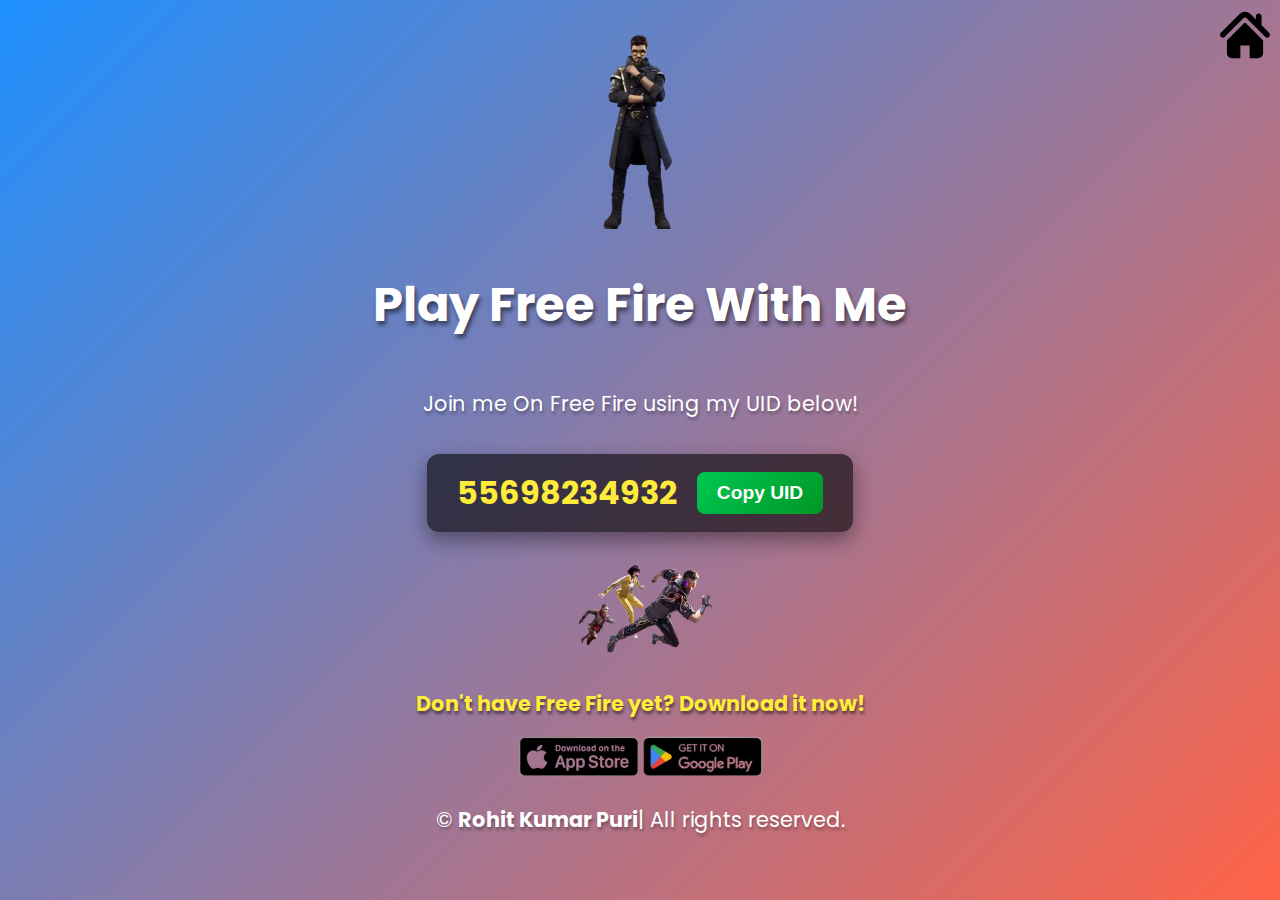
<file: FreeFire/index.html>
<!DOCTYPE html>
<html lang="en">
<head>
    <meta charset="UTF-8">
    <meta name="viewport" content="width=device-width, initial-scale=1.0">
    <title>Play Free Fire With Me</title>
    <style>
        @import url('https://fonts.googleapis.com/css2?family=Poppins:wght@400;600;700&display=swap');

        body {
            font-family: 'Poppins', sans-serif;
            margin: 0;
            padding: 0;
            display: flex;
            flex-direction: column;
            align-items: center;
            background: linear-gradient(135deg, #1e90ff, #ff6347);
            color: #fff;
            text-align: center;
            min-height: 100vh;
            overflow-y: auto;
        }

        h1 {
            font-size: 3rem;
            font-weight: 700;
            text-shadow: 2px 4px 4px rgba(0, 0, 0, 0.5);
            margin-top: 20px;
        }

        p {
            font-size: 1.3rem;
            font-weight: 400;
            margin: 15px 0;
            text-shadow: 1px 3px 3px rgba(0, 0, 0, 0.3);
        }

        .uid-box {
            background: rgba(0, 0, 0, 0.6);
            padding: 15px 30px;
            border-radius: 12px;
            display: inline-flex;
            align-items: center;
            gap: 20px;
            box-shadow: 0 8px 20px rgba(0, 0, 0, 0.4);
            margin-top: 20px;
        }

        .uid-box span {
            font-size: 2rem;
            font-weight: bold;
            color: #ffeb3b;
        }

        .copy-btn {
            background: linear-gradient(135deg, #00c853, #009624);
            color: #fff;
            border: none;
            border-radius: 8px;
            padding: 10px 20px;
            cursor: pointer;
            font-size: 1.2rem;
            font-weight: 600;
            transition: background 0.3s ease, transform 0.3s ease;
        }

        .copy-btn:hover {
            background: linear-gradient(135deg, #008c3a, #006a2e);
            transform: scale(1.1);
        }

        .pubg-logo, .pan-image {
            margin: 20px 0;
        }

        .pubg-logo {
            width: 300px;
        }

        .pan-image {
            width: 180px;
            animation: float 2s infinite ease-in-out;
        }

        @keyframes float {
            0%, 100% {
                transform: translateY(0);
            }
            50% {
                transform: translateY(-15px);
            }
        }

        .copy-notification {
            margin-top: 10px;
            font-size: 1.2rem;
            color: #ffeb3b;
            display: none; /* Initially hidden */
        }

        .footer-text {
            font-size: 1.3rem;
            margin-bottom: 10px;
            font-weight: bold;
            color: #ffeb3b;
            text-shadow: 1px 3px 3px rgba(0, 0, 0, 0.5);
        }

        .footer-image {
            width: 250px;
            cursor: pointer;
            transition: transform 0.3s ease;
        }

        .footer-image:hover {
            transform: scale(1.1);
        }

        /* Responsive Design */
        @media (max-width: 600px) {
            h1 {
                font-size: 2rem;
            }

            p {
                font-size: 1rem;
            }

            .uid-box span {
                font-size: 1.5rem;
            }

            .copy-btn {
                padding: 8px 16px;
                font-size: 0.9rem;
            }

            .pubg-logo {
                width: 400px;
            }

            .pan-image {
                width: 300px;
            }

            .footer-text {
                font-size: 1rem;
            }

            .footer-image {
                width: 250px;
            }
        }

        #top-logo2 {
    position: absolute;
    top: 10px; /* Distance from top */
    right: 10px; /* Distance from right (change to `right: 10px` for right side) */
    z-index: 1000; /* Ensures it's above other content */
}

#top-logo2 img {
    max-height: 50px; /* Smaller logo height */
    width: auto;      /* Maintain aspect ratio */
    display: block;
}
    </style>
</head>
<body>
<div id="top-logo2">
    <a href="../Dashboard.html">
        <img src="home-icon-silhouette-svgrepo-com.svg" alt="Home Logo">
    </a>
</div>
    <!-- PUBG Logo -->
    <img src="1000171098-removebg-preview.png" alt="PUBG Logo" class="pubg-logo">
    <h1>Play Free Fire With Me</h1>
    <p>Join me On Free Fire using my UID below!</p>

    <!-- UID Display -->
    <div class="uid-box">
        <span id="bgmi-uid">55698234932</span>
        <button class="copy-btn" onclick="copyUID()">Copy UID</button>
    </div>

    <!-- Notification -->
    <div id="copy-notification" class="copy-notification">UID copied to clipboard!</div>

    <!-- Animated Pan -->
    <img src="1000171097-removebg-preview.png" alt="Pan Image" class="pan-image">

    <!-- Footer Section -->
    <div>
        <p class="footer-text">Don't have Free Fire yet? Download it now!</p>
        <img src="Astore.png" alt="Download BGMI" class="footer-image" onclick="downloadBGMI()">
    </div>

    <!-- Audio Element -->
    <audio id="pubg-audio" src="Khelega free fire Massage Ringtone  Khelega free fire Notification Tone  SMS.mp3"></audio>

    <script>
        // Copy UID Functionality with Audio
        function copyUID() {
            const uid = document.getElementById("bgmi-uid").innerText;
            const audio = document.getElementById("pubg-audio");
            const notification = document.getElementById("copy-notification");

            // Copy UID to clipboard
            navigator.clipboard.writeText(uid).then(() => {
                // Play audio
                audio.currentTime = 0; // Reset to start
                audio.play();

                // Show notification
                notification.style.display = "block";
                setTimeout(() => {
                    notification.style.display = "none"; // Hide after 3 seconds
                }, 3000);
            }).catch(err => {
                console.error("Failed to copy UID: ", err);
            });
        }

        // Detect User Device and Redirect to App Store or Play Store
        function downloadBGMI() {
            const userAgent = navigator.userAgent || navigator.vendor || window.opera;

            if (/android/i.test(userAgent) || /tablet/i.test(userAgent)) {
                // Redirect to Google Play Store
                window.location.href = "https://play.google.com/store/apps/details?id=com.dts.freefiremax";
            } else if (/iPad|iPhone|iPod/.test(userAgent) && !window.MSStream) {
                // Redirect to Apple App Store
                window.location.href = "https://apps.apple.com/in/app/garena-free-fire-5th-anniv/id1300146617";
            } else {
                alert("BGMI is only available for Android and iOS devices.");
            }
        }
    </script>
    <footer>
    <p>&copy; <strong>Rohit Kumar Puri</strong>| All rights reserved.</p>
    </footer>
</body>
</html>
</file>
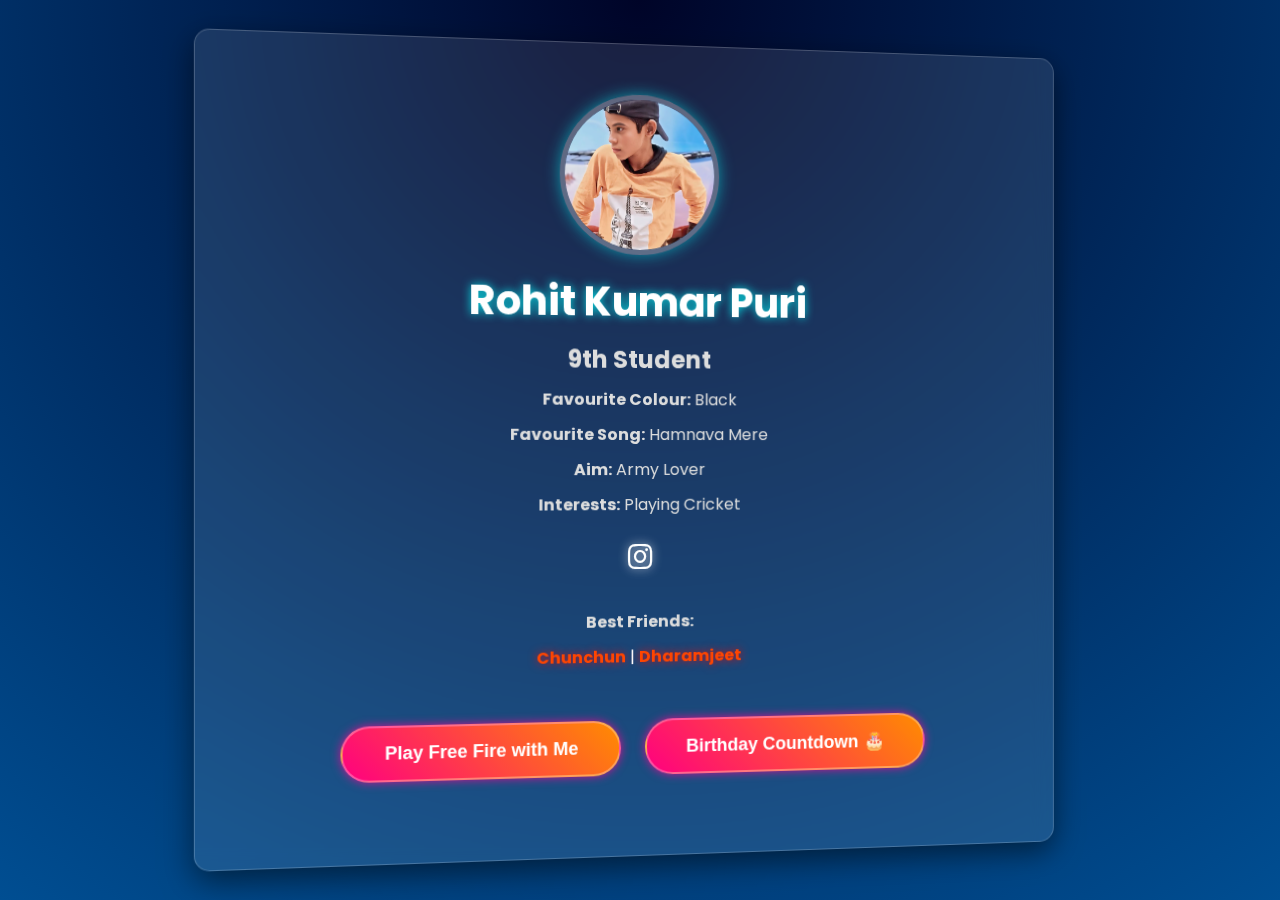
<file: Dashboard.html>
<!DOCTYPE html>
<html lang="en">
<head>
  <meta charset="UTF-8">
  <meta name="viewport" content="width=device-width, initial-scale=1.0">
  <title>Nehal Singh Rajput - Portfolio</title>
  <link href="https://cdnjs.cloudflare.com/ajax/libs/font-awesome/6.5.1/css/all.min.css" rel="stylesheet">
  <style>
    @import url('https://fonts.googleapis.com/css2?family=Poppins:wght@300;400;600&display=swap');
    
    body {
      font-family: 'Poppins', sans-serif;
      margin: 0;
      padding: 0;
      display: flex;
      justify-content: center;
      align-items: center;
      height: 100vh;
      background: radial-gradient(circle at top, #000428, #004e92);
      color: #fff;
      overflow: hidden;
    }

    .container {
      width: 90%;
      max-width: 800px;
      text-align: center;
      padding: 30px;
      border-radius: 15px;
      background: rgba(255, 255, 255, 0.1);
      backdrop-filter: blur(10px);
      box-shadow: 0 10px 30px rgba(0, 0, 0, 0.5);
      border: 1px solid rgba(255, 255, 255, 0.2);
      transform: perspective(1000px) rotateY(5deg);
      transition: transform 0.5s ease-in-out;
    }

    .container:hover {
      transform: perspective(1000px) rotateY(0deg);
    }

    img {
      border-radius: 50%;
      width: 150px;
      height: 150px;
      margin-top: 20px;
      border: 5px solid rgba(255, 255, 255, 0.3);
      box-shadow: 0 0 15px rgba(0, 255, 255, 0.5);
    }

    h1 {
      font-size: 2.5em;
      margin: 10px 0;
      text-shadow: 0 0 10px rgba(0, 255, 255, 0.8);
    }

    h2, p {
      margin: 10px 0;
      color: #ddd;
    }

    .social-links {
      margin: 20px 0;
    }

    .social-links a {
      text-decoration: none;
      color: #fff;
      margin: 0 15px;
      font-size: 28px;
      transition: 0.3s ease-in-out;
      text-shadow: 0 0 10px rgba(255, 255, 255, 0.8);
    }

    .social-links a:hover {
      color: #00ffea;
      transform: scale(1.2);
      text-shadow: 0 0 20px #00ffea;
    }

    .friends {
      margin: 30px 0;
    }

    .friends a {
      color: #ff4500;
      text-decoration: none;
      font-weight: bold;
      transition: 0.3s;
      text-shadow: 0 0 10px rgba(255, 0, 0, 0.8);
    }

    .friends a:hover {
      color: #00ff00;
      text-shadow: 0 0 20px #00ff00;
    }

    .buttons {
      margin: 40px 0;
    }

    .buttons button {
      background: linear-gradient(45deg, #ff0080, #ff8c00);
      color: white;
      border: none;
      padding: 15px 40px;
      border-radius: 30px;
      margin: 10px;
      font-size: 18px;
      font-weight: bold;
      cursor: pointer;
      transition: 0.4s;
      box-shadow: 0 0 10px rgba(255, 0, 150, 0.8);
      border: 2px solid rgba(255, 255, 255, 0.3);
    }

    .buttons button:hover {
      transform: scale(1.1) rotate(-3deg);
      box-shadow: 0 0 25px rgba(255, 0, 150, 1);
    }

    @media (max-width: 768px) {
      .container {
        width: 95%;
      }

      h1 {
        font-size: 2em;
      }
    }
  </style>
</head>
<body>
  <div class="container">
    <img src="Cropped_Image.png" alt="Rohit Kumar Puri">
    <h1>Rohit Kumar Puri</h1>
    <h2>9th Student</h2>
    <p><strong>Favourite Colour:</strong> Black</p>
    <p><strong>Favourite Song:</strong> Hamnava Mere</p>
    <p><strong>Aim:</strong> Army Lover</p>
    <p><strong>Interests:</strong> Playing Cricket</p>

    <!-- Social Media Links -->
    <div class="social-links">
      <a href="https://www.instagram.com/rohit.kumarpuri?igsh=MThkamxsa21wanM5YQ==" target="_blank" title="Instagram"><i class="fab fa-instagram"></i></a>
    </div>

    <!-- Best Friends Section -->
    <div class="friends">
      <p><strong>Best Friends:</strong></p>
      <a href="https://www.instagr" target="_blank">Chunchun</a> |
      <a href="https://www.inst" target="_blank">Dharamjeet</a>
    </div>

    <!-- Buttons Section -->
    <div class="buttons">
      <button onclick="window.location.href='FreeFire';">Play Free Fire with Me</button>
      <button onclick="window.location.href='Birthday';">Birthday Countdown 🎂</button>
    </div>
  </div>
</body>
</html>
</file>
